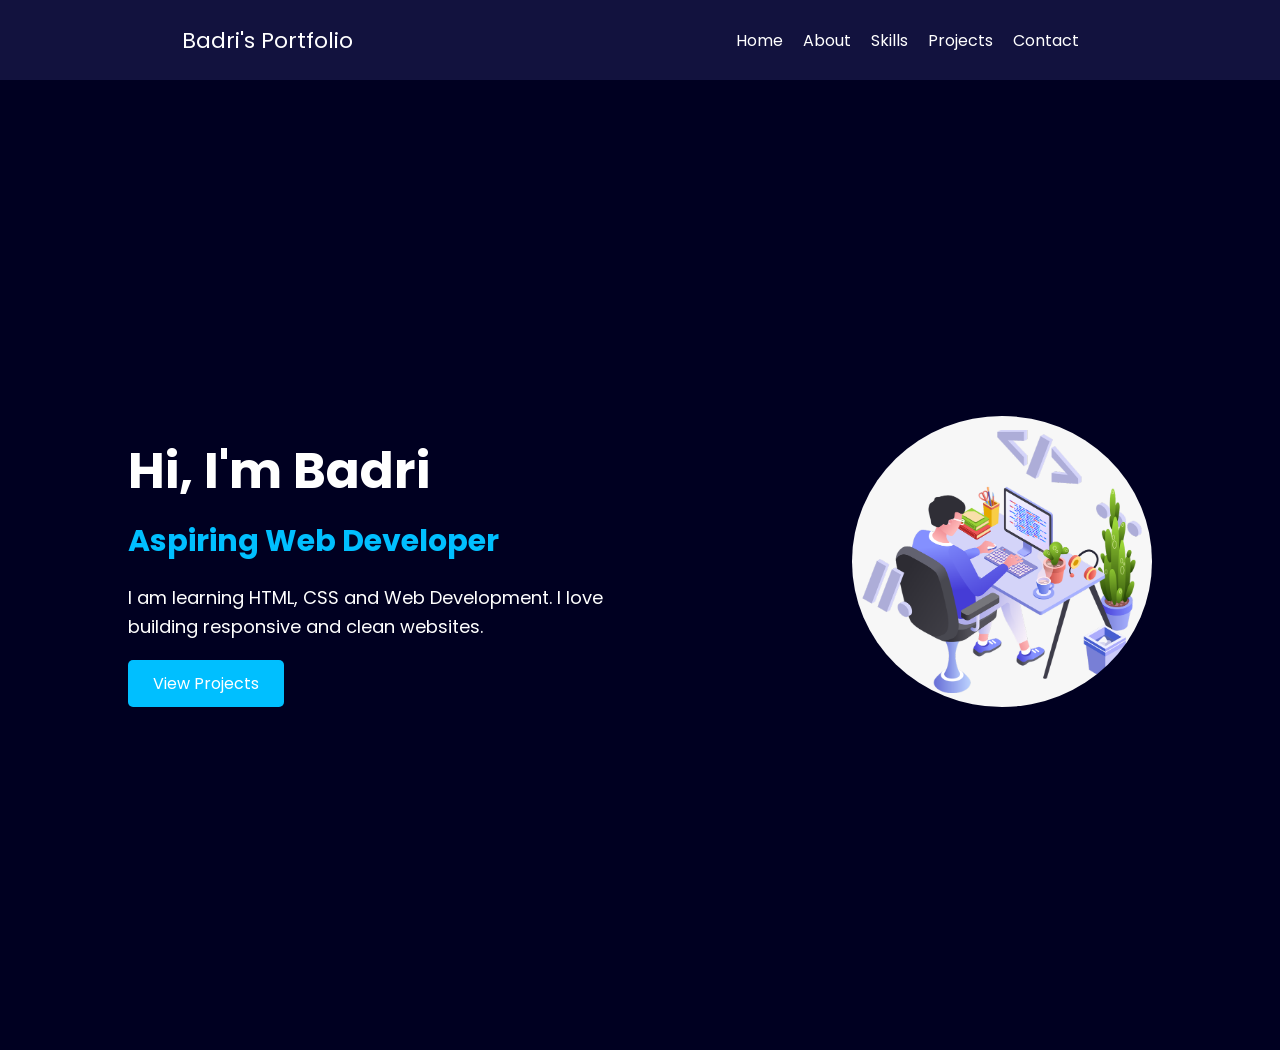
<file: index.html>
<!DOCTYPE html>
<html lang="en">

<head>
    <meta charset="UTF-8">
    <meta name="viewport" content="width=device-width, initial-scale=1.0">
    <title>Developer Portfolio</title>
    <link rel="stylesheet" href="style.css">
    <link rel="preconnect" href="https://fonts.googleapis.com">
    <link rel="preconnect" href="https://fonts.gstatic.com" crossorigin>
    <link
        href="https://fonts.googleapis.com/css2?family=Poppins:ital,wght@0,100;0,200;0,300;0,400;0,500;0,600;0,700;0,800;0,900;1,100;1,200;1,300;1,400;1,500;1,600;1,700;1,800;1,900&display=swap"
        rel="stylesheet">

</head>

<body>
    <header>
        <nav>
            <div class="left">Badri's Portfolio</div>
            <div class="right">
                <ul>
                    <li><a href="#home">Home</a></li>
                    <li><a href="#about">About</a></li>
                    <li><a href="#skills">Skills</a></li>
                    <li><a href="#projects">Projects</a></li>
                    <li><a href="#contact">Contact</a></li>
                </ul>
            </div>
        </nav>
    </header>

    <!-- HERO SECTION -->
    <section class="hero" id="home">

        <div class="hero-text">
            <h1>Hi, I'm Badri</h1>

            <h2>Aspiring Web Developer</h2>

            <p>
                I am learning HTML, CSS and Web Development.
                I love building responsive and clean websites.
            </p>

            <a href="#projects" class="btn">View Projects</a>
        </div>

        <div class="hero-image">
            <img src="developer.png" alt="Profile Image">
        </div>

    </section>



</body>

</html>
</file>
<file: style.css>
* {
    margin: 0;
    padding: 0;
}

body {
    background-color: rgb(0, 0, 33);
    color: white;
    font-family: 'poppins', sans-serif;
}

nav {
    display: flex;
    justify-content: space-around;
    align-items: center;
    height: 80px;
    background-color: rgb(18, 18, 62);
}

nav ul {
    display: flex;
    padding: 10px;
    font-display: none;

}

nav ul li {
    list-style: none;
    margin: 0 10px;
}

nav ul li a {
    text-decoration: none;
    color: white;
}

nav ul li a:hover {
    color: rgb(0, 255, 255);
    font-size: 17px;
}

.left {
    font-size: 22px;
}

/* HERO SECTION */

.hero {
    display: flex;
    justify-content: space-between;
    align-items: center;

    padding: 80px 10%;

    min-height: 90vh;
}

.hero-text {
    width: 50%;
}

.hero-text h1 {
    font-size: 50px;
    margin-bottom: 10px;
}

.hero-text h2 {
    font-size: 30px;
    color: #00bfff;

    margin-bottom: 20px;
}

.hero-text p {
    font-size: 18px;

    line-height: 1.6;

    margin-bottom: 30px;
}

.btn {
    text-decoration: none;

    background: #00bfff;

    color: white;

    padding: 12px 25px;

    border-radius: 5px;
}

.hero-image img {
    width: 300px;

    border-radius: 50%;
}
</file>
